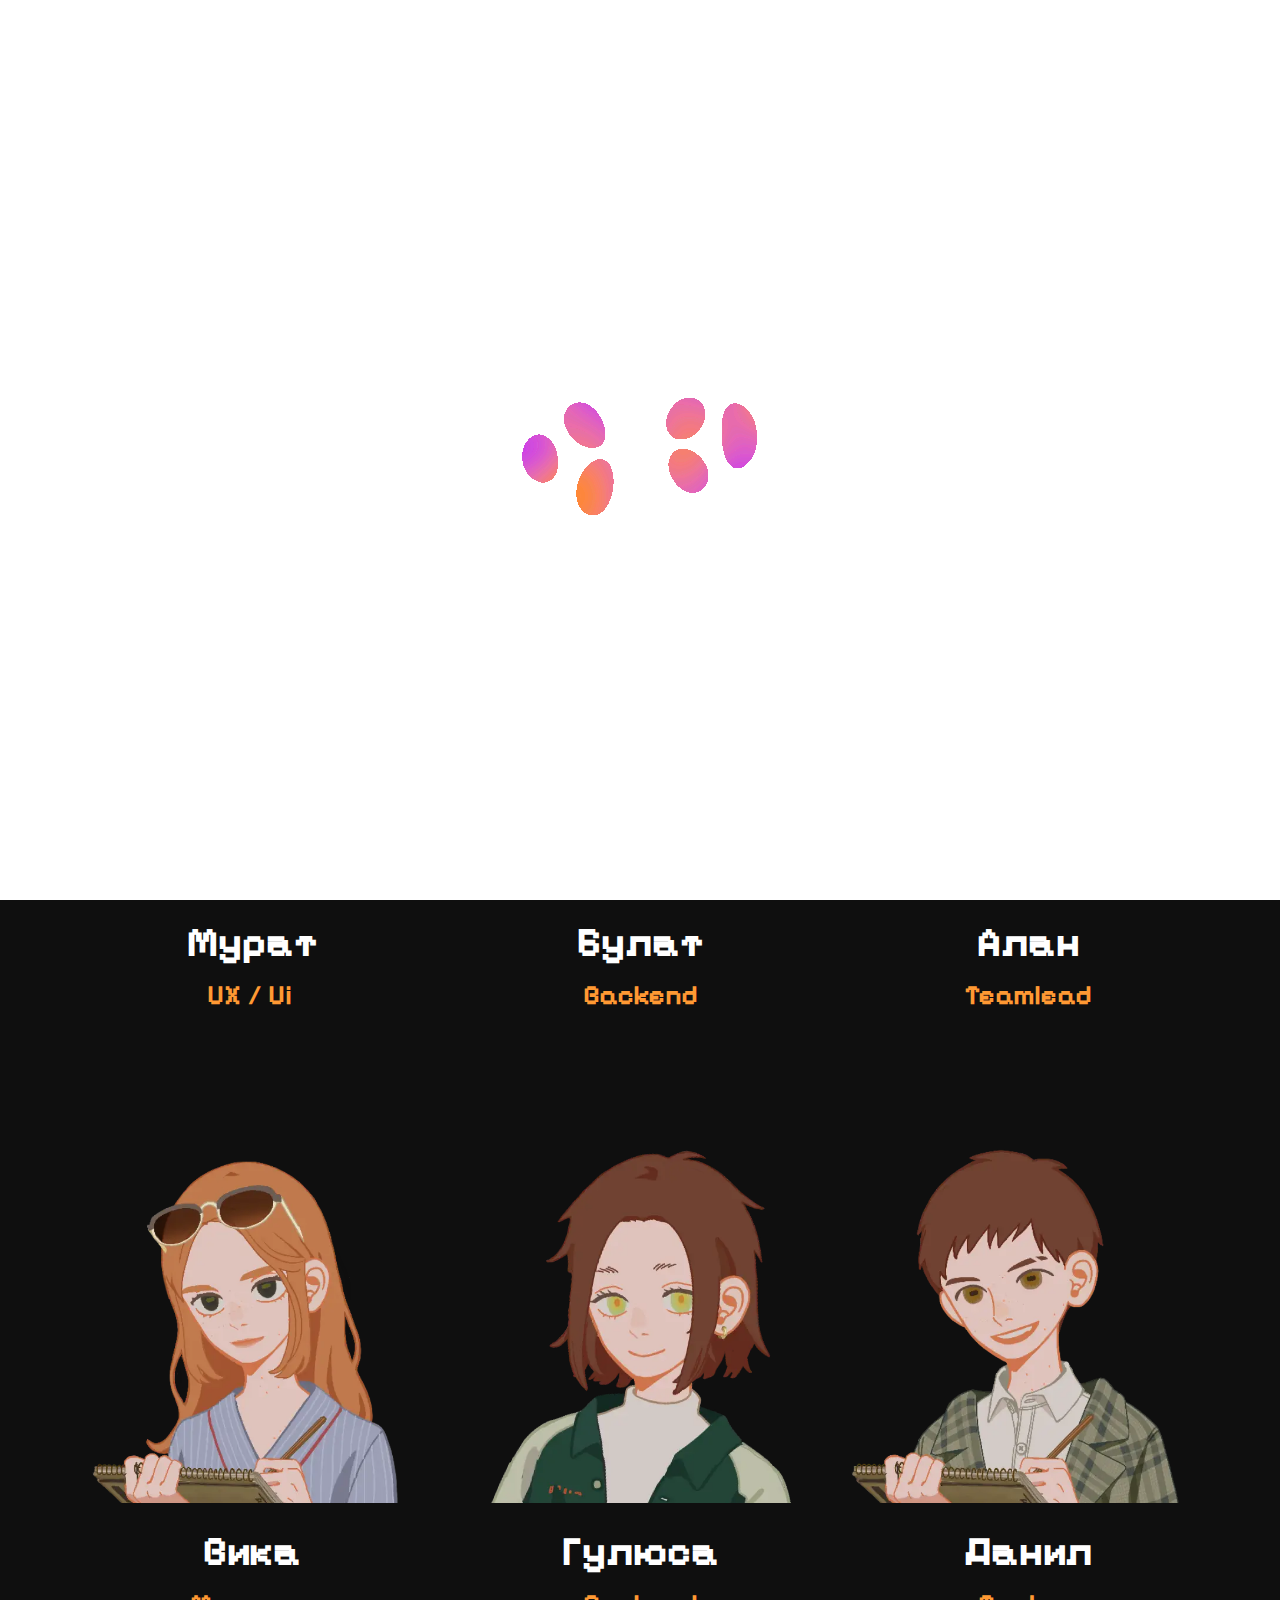
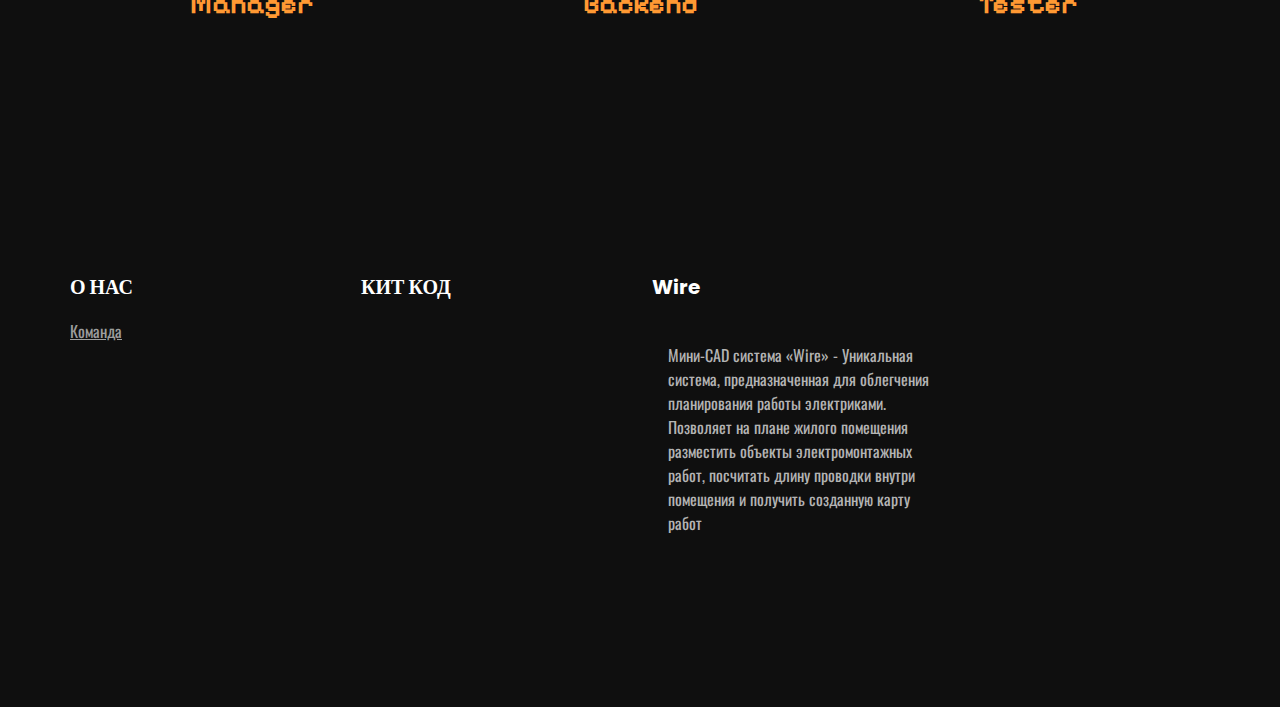
<file: about.html>
<!doctype html>
<html>
<head>
    <meta charset="utf-8">
    <meta name="keywords" content="">
    <meta name="description" content="">
    <meta name="viewport" content="width=device-width, initial-scale=1.0, viewport-fit=cover">
	<meta name="robots" content="index, follow">
    <link rel="shortcut icon" type="image/svg" href="favicon.svg">
    
	<link rel="stylesheet" type="text/css" href="./css/bootstrap.min.css?748">
	<link rel="stylesheet" type="text/css" href="style.css?6225">
	<link rel="stylesheet" type="text/css" href="./css/animate.min.css?1279">
	<link rel="stylesheet" type="text/css" href="./css/ionicons.min.css">
	<link href='https://fonts.googleapis.com/css?family=Oswald&display=swap&subset=latin,latin-ext' rel='stylesheet' type='text/css'>
	<link href='https://fonts.googleapis.com/css?family=Poppins:100,500,700,40&display=swap&subset=latin,latin-ext' rel='stylesheet' type='text/css'>
    <title>About</title>


    
<!-- Analytics -->
 
<!-- Analytics END -->
    
</head>
<body>

<!-- Preloader -->
<div id="page-loading-blocs-notifaction" class="page-preloader"></div>
<!-- Preloader END -->


<!-- Main container -->
<div class="page-container">
    
<!-- navigation -->
<div class="bloc bloc-bg-texture texture-darken-strong bgc-1165 d-bloc" id="navigation">
	<div class="container bloc-sm bloc-sm-lg">
		<div class="row">
			<div class="col">
				<nav class="navbar row navbar-expand-md navbar-dark" role="navigation">
					<div class="container-fluid ">
						<a class="navbar-brand" href="index.html"><picture><source type="image/webp" srcset="img/logo.webp"><img src="img/logo.png" alt="logo" width="40" height="40"></picture></a>
						<button id="nav-toggle" type="button" class="ui-navbar-toggler navbar-toggler border-0 p-0 ms-auto" aria-expanded="false" aria-label="Toggle navigation" data-bs-toggle="collapse" data-bs-target=".navbar-21479">
							<span class="navbar-toggler-icon"><svg height="32" viewBox="0 0 32 32" width="32"><path data-custom-classes=" menu-icon" class="svg-menu-icon menu-icon-thin-bars menu-icon" d="m2 9h28m-28 7h28m-28 7h28" auto-style-class="menu-icon"></path></svg></span>
						</button>
						<div class="collapse navbar-collapse navbar-21479">
								<ul class="site-navigation nav navbar-nav ms-auto">
									<li class="nav-item">
										<a href="about.html" class="nav-link a-btn">О нас</a>
									</li>
									<li class="nav-item">
										<a href="index.html" class="nav-link a-btn">Главная</a>
									</li>
									<li class="nav-item">
										<a href="stek.html" class="nav-link a-btn">стек</a>
									</li>
								</ul>
							</div>
					</div>
				</nav>
			</div>
		</div>
	</div>
</div>
<!-- navigation END -->

<!-- bloc-8 -->
<div class="bloc bgc-1165 d-bloc" id="bloc-8">
	<div class="container bloc-md bloc-lg-md">
		<div class="row voffset">
			<div class="col-lg-6 offset-lg-3 text-lg-center mb-5 text-center col-md-8 offset-md-2">
				<h3 class="mb-4 section-heading tc-6728 h3-style">
					Команда
				</h3>
				<div class="divider-h primary-divider center-divider">
				</div>
				<p class="section-p tc-6728 p-16-style">
					Наша тима
				</p>
			</div>
			<div class="col-md-6 col-lg-4 mb-sm-4">
				<picture><source type="image/webp" srcset="img/lazyload-ph.png" data-srcset="img/Мурат.webp"><img src="img/lazyload-ph.png" data-src="img/Мурат.png" class="img-fluid mx-auto d-block mb-lg-4 lazyload" alt="Barber 1 young man with beard smiling and wearing a  brown shirt" width="364" height="416"></picture>
				<h5 class="text-center name-heading tc-6728 h5-style text-lg-center">
					<strong>Мурат</strong>
				</h5>
				<p class="text-center tc-3409 p-style">
					UX / Ui&nbsp;
				</p>
			</div>
			<div class="col-md-6 col-lg-4 mb-sm-4">
				<picture><source type="image/webp" srcset="img/lazyload-ph.png" data-srcset="img/Булат.webp"><img src="img/lazyload-ph.png" data-src="img/Булат.png" class="img-fluid mx-auto d-block mb-lg-4 lazyload" alt="Young man with dark hair and beard, brown eyes, blue t-shirt" width="364" height="416"></picture>
				<h5 class="text-center name-heading tc-6728 h5-булат-style">
					<strong>Булат</strong>
				</h5>
				<p class="text-center tc-3409 p-team-style">
					Backend
				</p>
			</div>
			<div class="col-md-6 col-lg-4 offset-md-3 offset-lg-0">
				<picture><source type="image/webp" srcset="img/lazyload-ph.png" data-srcset="img/Алан.webp"><img src="img/lazyload-ph.png" data-src="img/Алан.png" class="img-fluid mx-auto d-block mb-lg-4 lazyload" alt="young man wearing shades and a hat with a beard, tattos and ear piercings" width="364" height="416"></picture>
				<h5 class="text-center name-heading tc-6728 h5-алан-style">
					<strong>Алан</strong><br>
				</h5>
				<p class="text-center tc-3409 p-19-style">
					Teamlead
				</p>
			</div>
		</div>
		<div class="row voffset">
			<div class="col-md-6 col-lg-4 mb-sm-4">
				<picture><source type="image/webp" srcset="img/lazyload-ph.png" data-srcset="img/Вика.webp"><img src="img/lazyload-ph.png" data-src="img/Вика.png" class="img-fluid mx-auto d-block mb-lg-4 lazyload" alt="Barber 1 young man with beard smiling and wearing a  brown shirt" width="364" height="416"></picture>
				<h5 class="text-center name-heading tc-6728 h5-вика-style">
					<strong>Вика</strong>
				</h5>
				<p class="text-center tc-3409 p-20-style">
					Manager
				</p>
			</div>
			<div class="col-md-6 col-lg-4 mb-sm-4">
				<picture><source type="image/webp" srcset="img/lazyload-ph.png" data-srcset="img/Гулюса.webp"><img src="img/lazyload-ph.png" data-src="img/Гулюса.png" class="img-fluid mx-auto d-block mb-lg-4 lazyload" alt="Young man with dark hair and beard, brown eyes, blue t-shirt" width="364" height="416"></picture>
				<h5 class="text-center name-heading tc-6728 h5-гулюса-style">
					<strong>Гулюса</strong><br>
				</h5>
				<p class="text-center tc-3409 p-21-style">
					Backend
				</p>
			</div>
			<div class="col-md-6 col-lg-4 offset-md-3 offset-lg-0">
				<picture><source type="image/webp" srcset="img/lazyload-ph.png" data-srcset="img/Данил.webp"><img src="img/lazyload-ph.png" data-src="img/Данил.png" class="img-fluid mx-auto d-block mb-lg-4 lazyload" alt="young man wearing shades and a hat with a beard, tattos and ear piercings" width="364" height="416"></picture>
				<h5 class="text-center name-heading tc-6728 h5-данил-style">
					<strong>Данил</strong><br>
				</h5>
				<p class="text-center tc-3409 p-22-style">
					Tester
				</p>
			</div>
		</div>
	</div>
</div>
<!-- bloc-8 END -->

<!-- ScrollToTop Button -->
<button aria-label="Scroll to top button" class="bloc-button btn btn-d scrollToTop" onclick="scrollToTarget('1',this)"><svg xmlns="http://www.w3.org/2000/svg" width="22" height="22" viewBox="0 0 32 32"><path class="scroll-to-top-btn-icon" d="M30,22.656l-14-13-14,13"/></svg></button>
<!-- ScrollToTop Button END-->


<!-- footer -->
<div class="bloc bgc-1165 d-bloc" id="footer">
	<div class="container bloc-md bloc-lg-md">
		<div class="row">
			<div class="offset-lg-0 col-lg-3 col-sm-6 offset-sm-0 offset-md-0 col-md-3">
				<h5 class="mg-md text-center tc-6728 text-lg-start text-sm-start">
					<strong>О НАС</strong>
				</h5><a href="about.html" class="a-btn a-block footer-link">Команда</a>
			</div>
			<div class="col-md-3 col-lg-3 offset-lg-0 offset-sm-0 col-sm-6">
				<h5 class="mg-md text-center tc-6728 text-sm-start">
					<strong>КИТ КОД</strong>
				</h5>
				
			</div>
			<div class="col-md-3 text-center offset-lg-0 offset-sm-0 col-sm-6 offset-md-0 text-lg-start text-md-start text-sm-start">
				<h5 class="mg-md text-center tc-6728 text-sm-start">
					<strong>Wire</strong><br>
				</h5>
				<p class="p-footer-style me-lg-3 ms-lg-3 mb-lg-4 pt-lg-4 ps-lg-0 pb-lg-5 float-lg-none">
					Мини-CAD система «Wire» -&nbsp;Уникальная система, предназначенная для облегчения планирования работы электриками. Позволяет на плане жилого помещения разместить объекты электромонтажных работ, посчитать длину проводки внутри помещения и получить созданную карту работ<br>
				</p>
			</div>
			<div class="col-md-3 offset-lg-0 offset-sm-0 col-sm-6">
				<div class="row">
					<div class="col-12">
					</div>
				</div>
			</div>
		</div>
	</div>
</div>
<!-- footer END -->

</div>
<!-- Main container END -->
    


<!-- Additional JS -->
<script src="./js/bootstrap.bundle.min.js?9077"></script>
<script src="./js/blocs.min.js?5109"></script>
<script src="./js/lazysizes.min.js" defer></script><!-- Additional JS END -->


</body>
</html>
</file>
<file: style.css>
/*-----------------------------------------------------------------------------------
	Wire
	About: A shiny new Blocs website.
	Author: Norman Sheeran
	Version: 1.0
	Built with Blocs
-----------------------------------------------------------------------------------*/
body{
	margin:0;
	padding:0;
    background:#FFFFFF;
    overflow-x:hidden;
    -webkit-font-smoothing: antialiased;
    -moz-osx-font-smoothing: grayscale;
}
.page-container{overflow: hidden;} /* Prevents unwanted scroll space when scroll FX used. */
a,button{transition: background .3s ease-in-out;outline: none!important;} /* Prevent blue selection glow on Chrome and Safari */
a:hover{text-decoration: none; cursor:pointer;}
.scroll-fx-lock-init{position:fixed!important;top: 0;bottom: 0;left: :0;right: 0;z-index:99999;} /* ScrollFX Lock */
.blocs-grid-container{display: grid!important;grid-template-columns: 1fr 1fr;grid-template-rows: auto auto;column-gap: 1.5rem;row-gap: 1.5rem;} /* CSS Grid */
nav .dropdown-menu .nav-link{color:rgba(0,0,0,0.6)!important;} /* Maintain Downdown Menu Link Color in Navigation */
[data-bs-theme="dark"] nav .dropdown-menu .nav-link{color:var(--bs-dropdown-link-color)!important;} /* Maintain Downdown Menu Link Color in Navigation in Darkmode */


/* Preloader */

.page-preloader{position: fixed;top: 0;bottom: 0;width: 100%;z-index:100000;background:#FFFFFF url("img/pageload-spinner.gif") no-repeat center center;animation-name: preloader-fade;animation-delay: 2s;animation-duration: 0.5s;animation-fill-mode: both;}
.preloader-complete{animation-delay:0.1s;}
@keyframes preloader-fade {0% {opacity: 1;visibility: visible;}100% {opacity: 0;visibility: hidden;}}

/* = Web Fonts
-------------------------------------------------------------- */

@font-face {
	font-family:'RussoOne-Regular';
	src: url('./fonts/RussoOne-Regular/RussoOne-Regular.ttf');
	src: url('./fonts/RussoOne-Regular/RussoOne-Regular.ttf') format('truetype');
	font-weight: normal;
	font-style: normal;
	font-display:swap;
}

@font-face {
	font-family:'PressStart2P-Regular';
	src: url('./fonts/PressStart2P-Regular/PressStart2P-Regular.ttf');
	src: url('./fonts/PressStart2P-Regular/PressStart2P-Regular.ttf') format('truetype');
	font-weight: normal;
	font-style: normal;
	font-display:swap;
}

@font-face {
	font-family:'PixelifySans-Bold';
	src: url('./fonts/PixelifySans-Bold/PixelifySans-Bold.ttf');
	src: url('./fonts/PixelifySans-Bold/PixelifySans-Bold.ttf') format('truetype');
	font-weight: normal;
	font-style: normal;
	font-display:swap;
}

@font-face {
	font-family:'PixelifySans-Medium';
	src: url('./fonts/PixelifySans-Medium/PixelifySans-Medium.ttf');
	src: url('./fonts/PixelifySans-Medium/PixelifySans-Medium.ttf') format('truetype');
	font-weight: normal;
	font-style: normal;
	font-display:swap;
}

/* = Blocs
-------------------------------------------------------------- */

.bloc{
	width:100%;
	clear:both;
	background: 50% 50% no-repeat;
	padding:0 20px;
	-webkit-background-size: cover;
	-moz-background-size: cover;
	-o-background-size: cover;
	background-size: cover;
	position:relative;
	display:flex;
}
.bloc .container{
	padding-left:0;
	padding-right:0;
	position:relative;
}


/* Sizes */

.bloc-lg{
	padding:100px 20px;
}
.bloc-md{
	padding:50px 20px;
}
.bloc-sm{
	padding:20px;
}

/* = Full Screen Blocs 
-------------------------------------------------------------- */

.bloc-fill-screen{
	min-height:100vh;
	display: flex;
	flex-direction: column;
	padding-top:20px;
	padding-bottom:20px;
}
.bloc-fill-screen > .container{
	align-self: flex-middle;
	flex-grow: 1;
	display: flex;
	flex-wrap: wrap;
}
.bloc-fill-screen > .container > .row{
	flex-grow: 1;
	align-self: center;
	width:100%;
}
.bloc-fill-screen .fill-bloc-top-edge, .bloc-fill-screen .fill-bloc-bottom-edge{
	flex-grow: 0;
}
.bloc-fill-screen .fill-bloc-top-edge{
	align-self: flex-start;
}
.bloc-fill-screen .fill-bloc-bottom-edge{
	align-self: flex-end;
}


/* Background Styles */

.bg-center,.bg-l-edge,.bg-r-edge,.bg-t-edge,.bg-b-edge,.bg-tl-edge,.bg-bl-edge,.bg-tr-edge,.bg-br-edge,.bg-repeat{
	-webkit-background-size: auto!important;
	-moz-background-size: auto!important;
	-o-background-size: auto!important;
	background-size: auto!important;
}
.bg-repeat{
	background-repeat:repeat!important;
}


/* Video Background Styles */

.video-bg-container, .bloc-video{
	position: absolute;
	top: 0;
	bottom: 0;
	left: 50%;
	right: -50%;
	overflow: hidden;
	transform: translateX(-50%);
	-webkit-transform:translateX(-50%);
}
.bloc-video, .video-bg-container iframe{
	width: auto;
	height: auto;
	min-width: 100%;
	min-height: 100%;
	z-index: 0;
}


/* Background Textures */

.bloc-bg-texture::before{
	content:"";
	background-size: 2px 2px;
	position: absolute;
	top: 0;
	bottom: 0;
	left:0;
	right:0;
}
.texture-paper::before{
	background: url("img/texture-paper.png");
	background-size: 280px 280px;
}
.texture-darken-strong::before{
	background: rgba(0,0,0,0.8);
}


/* Background Effects */

.parallax__container {
	clip: rect(0, auto, auto, 0);
	height: 100%;
	left: 0;
	overflow: hidden;
	position: absolute;
	top: 0;
	width: 100%;
	z-index:-1;
}
.parallax {
	position: fixed;
	top: 0;
	-webkit-transform: translate3d(0, 0, 0);
	transform: translate3d(0, 0, 0);
	-webkit-transform-style: preserve-3d;
	transform-style: preserve-3d;
	width: 100%;
	background-position: center;
	background-repeat: no-repeat;
	background-size: cover;
}


/* Dark theme */

.d-bloc{
	color:rgba(255,255,255,.7);
}
.d-bloc button:hover{
	color:rgba(255,255,255,.9);
}
.d-bloc .icon-round,.d-bloc .icon-square,.d-bloc .icon-rounded,.d-bloc .icon-semi-rounded-a,.d-bloc .icon-semi-rounded-b{
	border-color:rgba(255,255,255,.9);
}
.d-bloc .divider-h span{
	border-color:rgba(255,255,255,.2);
}
.d-bloc .a-btn,.d-bloc .navbar a, .d-bloc a .icon-sm, .d-bloc a .icon-md, .d-bloc a .icon-lg, .d-bloc a .icon-xl, .d-bloc h1 a, .d-bloc h2 a, .d-bloc h3 a, .d-bloc h4 a, .d-bloc h5 a, .d-bloc h6 a, .d-bloc p a{
	color:rgba(255,255,255,.6);
}
.d-bloc .a-btn:hover,.d-bloc .navbar a:hover,.d-bloc a:hover .icon-sm, .d-bloc a:hover .icon-md, .d-bloc a:hover .icon-lg, .d-bloc a:hover .icon-xl, .d-bloc h1 a:hover, .d-bloc h2 a:hover, .d-bloc h3 a:hover, .d-bloc h4 a:hover, .d-bloc h5 a:hover, .d-bloc h6 a:hover, .d-bloc p a:hover{
	color:rgba(255,255,255,1);
}
.d-bloc .navbar-toggle .icon-bar{
	background:rgba(255,255,255,1);
}
.d-bloc .btn-wire,.d-bloc .btn-wire:hover{
	color:rgba(255,255,255,1);
	border-color:rgba(255,255,255,1);
}
.d-bloc .card{
	color:rgba(0,0,0,.5);
}
.d-bloc .card button:hover{
	color:rgba(0,0,0,.7);
}
.d-bloc .card icon{
	border-color:rgba(0,0,0,.7);
}
.d-bloc .card .divider-h span{
	border-color:rgba(0,0,0,.1);
}
.d-bloc .card .a-btn{
	color:rgba(0,0,0,.6);
}
.d-bloc .card .a-btn:hover{
	color:rgba(0,0,0,1);
}
.d-bloc .card .btn-wire, .d-bloc .card .btn-wire:hover{
	color:rgba(0,0,0,.7);
	border-color:rgba(0,0,0,.3);
}

/* Row Margin Offsets */

.voffset{
	margin-top:30px;
}


/* = NavBar
-------------------------------------------------------------- */

.navbar-dark .nav .dropdown-menu .nav-link{
	color: rgb(64, 64, 64);
}
/* Navbar Icon */
.svg-menu-icon{
	fill: none;
	stroke: rgba(0,0,0,0.5);
	stroke-width: 2px;
	fill-rule: evenodd;
}
.navbar-dark .svg-menu-icon{
	stroke: rgba(255,255,255,0.5);
}
.menu-icon-thin-bars{
	stroke-width: 1px;
}
.menu-icon-thick-bars{
	stroke-width: 5px;
}
.menu-icon-rounded-bars{
	stroke-width: 3px;
	stroke-linecap: round;
}
.menu-icon-filled{
	fill: rgba(0,0,0,0.5);
	stroke-width: 0px;
}
.navbar-dark .menu-icon-filled{
	fill: rgba(255,255,255,0.5);
}
.navbar-toggler-icon{
	background: none!important;
	pointer-events: none;
	width: 33px;
	height: 33px;
}
.navbar-toggle.menu-icon-thin-bars{
	margin-top:4px!important;
}
/* Handle Multi Level Navigation */
.dropdown-menu .dropdown-menu{
	border:none}
@media (min-width:576px){
	
.navbar-expand-sm .dropdown-menu .dropdown-menu{
	border:1px solid rgba(0,0,0,.15);
	position:absolute;
	left:100%;
	top:-7px}.navbar-expand-sm .dropdown-menu .submenu-left{
	right:100%;
	left:auto}}@media (min-width:768px){
	.navbar-expand-md .dropdown-menu .dropdown-menu{
	border:1px solid rgba(0,0,0,.15);
	border:1px solid rgba(0,0,0,.15);
	position:absolute;
	left:100%;
	top:-7px}.navbar-expand-md .dropdown-menu .submenu-left{
	right:100%;
	left:auto}}@media (min-width:992px){
	.navbar-expand-lg .dropdown-menu .dropdown-menu{
	border:1px solid rgba(0,0,0,.15);
	position:absolute;
	left:100%;
	top:-7px}.navbar-expand-lg .dropdown-menu .submenu-left{
	right:100%;
	left:auto}
}
/* = Bric adjustment margins
-------------------------------------------------------------- */

.mg-md{
	margin-top:10px;
	margin-bottom:20px;
}

/* = Buttons
-------------------------------------------------------------- */

.btn-d,.btn-d:hover,.btn-d:focus{
	color:#FFF;
	background:rgba(0,0,0,.3);
}

/* Prevent ugly blue glow on chrome and safari */
button{
	outline: none!important;
}

.btn-xl{
	padding: 16px 40px;
	font-size: 28px;
}
.a-block{
	width:100%;
	text-align:left;
	display: inline-block;
}
.text-center .a-block{
	text-align:center;
}

/* = Icons
-------------------------------------------------------------- */
.icon-md{
	font-size:30px!important;
}


/* = Text & Icon Styles
-------------------------------------------------------------- */
.sm-shadow{
	text-shadow:0 1px 2px rgba(0,0,0,.3);
}


.card-sq, .card-sq .card-header, .card-sq .card-footer{
	border-radius:0;
}
.card-rd{
	border-radius:30px;
}
.card-rd .card-header{
	border-radius:29px 29px 0 0;
}
.card-rd .card-footer{
	border-radius:0 0 29px 29px;
}
/* = Masonary
-------------------------------------------------------------- */
.card-columns .card {
	margin-bottom: 0.75rem;
}
@media (min-width: 576px) {
	.card-columns {
	-webkit-column-count: 3;
	-moz-column-count: 3;
	column-count: 3;
	-webkit-column-gap: 1.25rem;
	-moz-column-gap: 1.25rem;
	column-gap: 1.25rem;
	orphans: 1;
	widows: 1;
}
.card-columns .card {
	display: inline-block;
	width: 100%;
}
}
/* = Classic Dividers
-------------------------------------------------------------- */
.divider-h{
	min-height: 1px;
	background-color:rgba(0,0,0,.2);
	margin: 20px 0;
}
.divider-half{
	width: 50%;
}
.dropdown-menu .divider-h{
	margin:0;
}

/* = Forms
-------------------------------------------------------------- */

.form-control{
	border-color:rgba(0,0,0,.1);
	box-shadow:none;
}



/* ScrollToTop button */

.scrollToTop{
	width:36px;
	height:36px;
	padding:5px;
	position:fixed;
	bottom:20px;
	right:20px;
	opacity:0;
	z-index:999;
	transition: all .3s ease-in-out;
	pointer-events:none;
}
.showScrollTop{
	opacity: 1;
	pointer-events:all;
}
.scroll-to-top-btn-icon{
	fill: none;
	stroke: #fff;
	stroke-width: 2px;
	fill-rule: evenodd;
	stroke-linecap:round;
}

/* = Custom Styling
-------------------------------------------------------------- */

h1,h2,h3,h4,h5,h6,p,label,.btn,a{
	font-family:"Oswald";
}
.container{
	max-width:1140px;
}
.footer-link{
	margin-bottom:20px;
}
.hero-heading{
	width:100%;
	font-size:80px;
	text-transform:uppercase;
	font-family:"PressStart2P-Regular";
}
.navbar-brand img{
	max-width:40px;
	height:40px;
	width:40px;
}
.navbar-nav li a{
	font-weight:bold;
	text-transform:uppercase;
}
.primary-divider{
	background-color:var(--swatch-var-3409);
	max-width:150px;
	height:2px;
}
.box{
	padding:40px 40px 40px 40px;
	border-style:double;
	border-color:var(--swatch-var-1165)!important;
	border-width:10px 10px 10px 10px;
	width:100%;
	background-color:var(--swatch-var-3409);
}
.section-heading{
	font-weight:bold;
	font-size:36px;
	text-transform:uppercase;
}
.section-p{
	font-size:20px;
}
.hero-sub-heading{
	font-size:24px;
	text-transform:uppercase;
}
.primary-btn{
	background-color:var(--swatch-var-3409);
}
.primary-btn:hover{
	background-color:var(--swatch-var-79);
}
.btn{
	font-weight:bold;
}
.center-divider{
	margin-left:auto;
	margin-right:auto;
}
.primary-icon{
	fill:var(--swatch-var-3409);
}
.custom-field{
	background-color:transparent;
	border-style:solid;
	border-color:var(--swatch-var-3409)!important;
	border-radius:0px 0px 0px 0px;
	margin-bottom:20px;
	border-width:2px 2px 2px 2px;
	caret-color:var(--swatch-var-3409);
	color:var(--swatch-var-6728)!important;
}
.custom-field::placeholder{
	color:var(--swatch-var-3409)!important;
}
.custom-field:focus{
	background-color:transparent;
	color:var(--swatch-var-6728)!important;
}
.name-heading{
	font-size:40px;
}
h1,h2,h3,h4,h5,h6{
	font-family:"Poppins";
	font-weight:500;
}
.hero-first-col-mb{
	margin-bottom:30px;
}
.feature-col-mt{
	margin-top:29px;
}
.h5-style{
	font-family:"PixelifySans-Medium";
	font-weight:500;
}
.h5-булат-style{
	font-family:"PixelifySans-Medium";
}
.h5-алан-style{
	font-family:"PixelifySans-Medium";
}
.h5-вика-style{
	font-family:"PixelifySans-Medium";
}
.h5-гулюса-style{
	font-family:"PixelifySans-Medium";
}
.h5-данил-style{
	font-family:"PixelifySans-Medium";
}
.p-style{
	font-family:"PixelifySans-Bold";
	font-size:28px;
}
.p-team-style{
	font-size:28px;
	font-family:"PixelifySans-Bold";
}
.p-19-style{
	font-family:"PixelifySans-Bold";
	font-size:28px;
}
.p-20-style{
	font-size:28px;
	font-family:"PixelifySans-Bold";
}
.p-21-style{
	font-family:"PixelifySans-Bold";
	font-size:28px;
}
.p-22-style{
	font-family:"PixelifySans-Bold";
	font-size:28px;
}
.p-16-style{
	font-family:"PixelifySans-Bold";
	font-size:32px;
}
.h3-style{
	font-family:"PressStart2P-Regular";
	font-size:70px;
}
.p-hero-style{
	font-family:"RussoOne-Regular";
	font-size:32px;
}
.link-style{
	text-decoration:none;
}
.link-hero-style{
	font-family:"RussoOne-Regular";
}
.h3-о-приложении-style{
	font-family:"PressStart2P-Regular";
}
.h3-для-кого-style{
	font-family:"PressStart2P-Regular";
}
.h3-скачать-style{
	font-family:"PressStart2P-Regular";
}
.btn-style{
	width:36.06%;
}
.img-style{
	height:150px;
}
.img-services-style{
	height:150px;
}
.img-electric-panel-style{
	height:150px;
}
.h4-style{
	font-family:"RussoOne-Regular";
	font-size:30px;
}
.h4-энерго-блок-style{
	font-family:"RussoOne-Regular";
	font-size:30px;
}
.h4-рисование-style{
	font-family:"RussoOne-Regular";
	font-size:30px;
}
.h3-связь-с-нами-style{
	font-family:"PressStart2P-Regular";
}
.h3-наш-стек-style{
	font-family:"PressStart2P-Regular";
}
.btn-отправить-style{
	border-radius:31px 31px 31px 31px;
}
.p-footer-style{
	width:100%;
}
.p-contact-style{
	font-size:30px;
	font-family:"RussoOne-Regular";
	width:100%;
}

/* = Colour
-------------------------------------------------------------- */

/* Swatch Variables */
:root{
	
	--swatch-var-3648:rgba(255,255,255,0.50);
	
	--swatch-var-6728:rgba(255,255,255,1.00);
	
	--swatch-var-3409:rgba(255,153,51,1.00);
	
	--swatch-var-1165:rgba(15,15,15,1.00);
	
	--swatch-var-5561:rgba(15,15,15,0.50);
	
}


/* Background colour styles */

.bgc-1165{
	background-color:var(--swatch-var-1165);
}

/* Text colour styles */

.tc-6728{
	color:var(--swatch-var-6728)!important;
}
.tc-3648{
	color:var(--swatch-var-3648)!important;
}
.tc-3409{
	color:var(--swatch-var-3409)!important;
}

/* Button colour styles */

.btn-c-3409{
	background:var(--swatch-var-3409);
	color:rgba(0,0,0,.5)!important;
}
.btn-c-3409:hover{
	background:#CC6600!important;
	color:rgba(0,0,0,.5)!important;
}

/* Link colour styles */

.ltc-6728{
	color:var(--swatch-var-6728)!important;
}
.ltc-6728:hover{
	color:#CCCCCC!important;
}

/* Bloc image backgrounds */

.bg-lbr{
	background-image:url("img/lbr.png");
	background-image: -webkit-image-set(url("img/lbr.webp") 1x,
url("img/lbr.webp") 2x);background-image: image-set(url("img/lbr.png") 1x,
url("img/lbr.png") 2x,url("img/lbr.webp") 1x,
url("img/lbr.webp") 2x);
}
.bg-lbrr{
	background-image:url("img/lbrr.png");
	background-image: -webkit-image-set(url("img/lbrr.webp") 1x,
url("img/lbrr.webp") 2x);background-image: image-set(url("img/lbrr.png") 1x,
url("img/lbrr.png") 2x,url("img/lbrr.webp") 1x,
url("img/lbrr.webp") 2x);
}



/* = Bloc Padding Multi Breakpoint
-------------------------------------------------------------- */

@media (min-width: 576px) {
    .bloc-xxl-sm{padding:200px 20px;}
    .bloc-xl-sm{padding:150px 20px;}
    .bloc-lg-sm{padding:100px 20px;}
    .bloc-md-sm{padding:50px 20px;}
    .bloc-sm-sm{padding:20px;}
    .bloc-no-padding-sm{padding:0 20px;}
}
@media (min-width: 768px) {
    .bloc-xxl-md{padding:200px 20px;}
    .bloc-xl-md{padding:150px 20px;}
    .bloc-lg-md{padding:100px 20px;}
    .bloc-md-md{padding:50px 20px;}
    .bloc-sm-md{padding:20px 20px;}
    .bloc-no-padding-md{padding:0 20px;}
}
@media (min-width: 992px) {
    .bloc-xxl-lg{padding:200px 20px;}
    .bloc-xl-lg{padding:150px 20px;}
    .bloc-lg-lg{padding:100px 20px;}
    .bloc-md-lg{padding:50px 20px;}
    .bloc-sm-lg{padding:20px;}
    .bloc-no-padding-lg{padding:0 20px;}
}


/* = Mobile adjustments 
-------------------------------------------------------------- */
@media (max-width: 1024px)
{
    .bloc.full-width-bloc, .bloc-tile-2.full-width-bloc .container, .bloc-tile-3.full-width-bloc .container, .bloc-tile-4.full-width-bloc .container{
        padding-left: 0; 
        padding-right: 0;  
    }
}
@media (max-width: 991px)
{
    .container{width:100%;}
    .bloc{padding-left: constant(safe-area-inset-left);padding-right: constant(safe-area-inset-right);} /* iPhone X Notch Support*/
    .bloc-group, .bloc-group .bloc{display:block;width:100%;}
}
@media (max-width: 767px)
{
    .bloc-tile-2 .container, .bloc-tile-3 .container, .bloc-tile-4 .container{
        padding-left:0;padding-right:0;
    }
    .btn-dwn{
       display:none; 
    }
    .voffset{
        margin-top:5px;
    }
    .voffset-md{
        margin-top:20px;
    }
    .voffset-lg{
        margin-top:30px;
    }
    form{
        padding:5px;
    }
    .close-lightbox{
        display:inline-block;
    }
    .blocsapp-device-iphone5{
	   background-size: 216px 425px;
	   padding-top:60px;
	   width:216px;
	   height:425px;
    }
    .blocsapp-device-iphone5 img{
	   width: 180px;
	   height: 320px;
    }
}
@media (max-width: 767px){
	.box{
		background-color:#AE7C4F;
	}
	.menu-icon{
		stroke:var(--swatch-var-3648);
		fill:var(--swatch-var-3648);
	}
	.hero-menu-icon{
		stroke:var(--swatch-var-3648);
		fill:var(--swatch-var-3648);
	}
	
}

@media (max-width: 575px){
	.footer-link{
		text-align:center;
	}
	.footer-social-icons{
		text-align:center;
	}
	.section-heading{
		font-size:30px;
	}
	.section-p{
		font-size:18px;
	}
	.name-heading{
		font-size:30px;
	}
	.hero-heading{
		font-size:60px;
	}
	.box{
		padding:20px 20px 20px 20px;
	}
	
}
</file>
